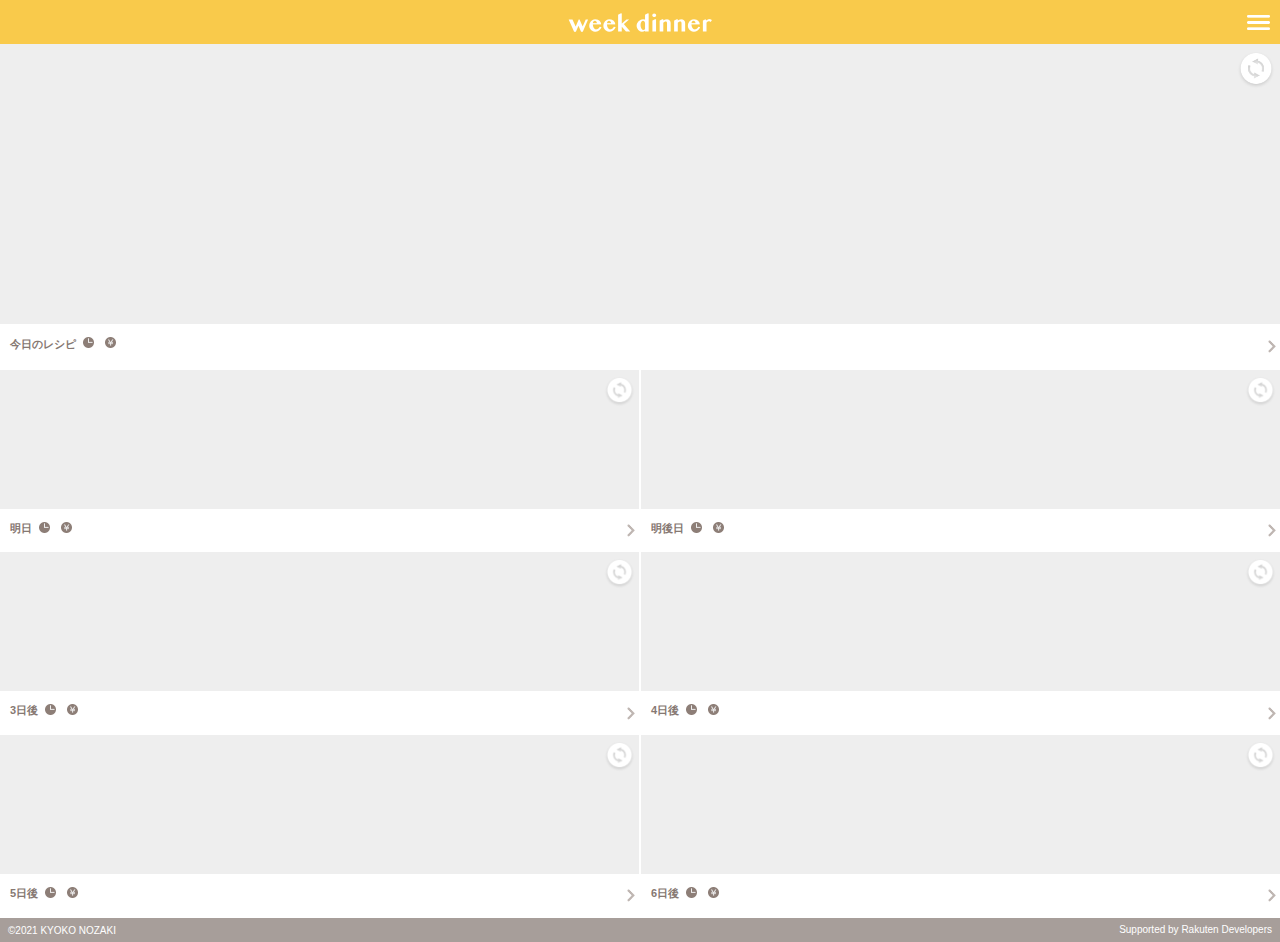
<file: index.html>
<!doctype html>
<html>

<head>
	<title>week dinner - 1週間の夜ご飯のレシピを登録できるアプリ</title>
	<meta name="Description" content="">
	<meta name="Keywords" content="">
	<meta http-equiv="content-type" content="text/html; charset=UTF-8">
	<meta name="viewport" content="width=device-width,initial-scale=1,minimum-scale=1,maximum-scale=1,user-scalable=yes">
	<link rel="shortcut icon" type="image/x-icon" href="./assets/img/favicon.ico">
	<link href="./assets/css/common.css" rel="stylesheet">
</head>

<body>
	<!-- header -->
	<header class="header">
		<div class="header-wrapper">
			<a href="./index.html" class="header-img">
				<h1><img src="./assets/img/logo.png" alt="week dinner"></h1>
			</a>
			<a href="javascript:void(0);" class="header-menu_button js-modal_menu_button"></a>
		</div>
	</header>
	<!-- /header -->

	<section class="wrapper">
		<div class="contents">
			<ul class="recipe_list">
				<!-- 今日のレシピ -->
				<li class="recipe_list-item js-recipe" data-date-num="0">
					<div class="recipe_list-image js-recipe_image">
						<a href="javascript:void(0);" class="recipe_list-update js-recipe_update_button"></a>
					</div>
					<a href="javascript:void(0);" class="recipe_list-link js-modal_recipe_button">
						<div class="recipe_list-head">
							<p class="recipe_list-sub_title">今日のレシピ</p>
							<p class="recipe_list-time js-recipe_time"></p>
							<p class="recipe_list-price js-recipe_price"></p>
						</div>
						<p class="recipe_list-title js-recipe_title"></p>
					</a>
				</li>

				<!-- 明日のレシピ -->
				<li class="recipe_list-item js-recipe" data-date-num="1">
					<div class="recipe_list-image recipe_list-image--min js-recipe_image">
						<a href="javascript:void(0);" class="recipe_list-update recipe_list-update--min js-recipe_update_button"></a>
					</div>
					<a href="javascript:void(0);" class="recipe_list-link recipe_list-link--min js-modal_recipe_button">
						<div class="recipe_list-head">
							<p class="recipe_list-sub_title">明日</p>
							<p class="recipe_list-time recipe_list-time--min js-recipe_time"></p>
							<p class="recipe_list-price recipe_list-price--min js-recipe_price"></p>
						</div>
						<div>
							<p class="recipe_list-title recipe_list-title--min js-recipe_title"></p>
						</div>
					</a>
				</li>

				<!-- 明後日のレシピ -->
				<li class="recipe_list-item js-recipe" data-date-num="2">
					<div class="recipe_list-image recipe_list-image--min js-recipe_image">
						<a href="javascript:void(0);" class="recipe_list-update recipe_list-update--min js-recipe_update_button"></a>
					</div>
					<a href="javascript:void(0);" class="recipe_list-link recipe_list-link--min js-modal_recipe_button">
						<div class="recipe_list-head">
							<p class="recipe_list-sub_title">明後日</p>
							<p class="recipe_list-time recipe_list-time--min js-recipe_time"></p>
							<p class="recipe_list-price recipe_list-price--min js-recipe_price"></p>
						</div>
						<div>
							<p class="recipe_list-title recipe_list-title--min js-recipe_title"></p>
						</div>
					</a>
				</li>

				<!-- 3日後のレシピ -->
				<li class="recipe_list-item js-recipe" data-date-num="3">
					<div class="recipe_list-image recipe_list-image--min js-recipe_image">
						<a href="javascript:void(0);" class="recipe_list-update recipe_list-update--min js-recipe_update_button"></a>
					</div>
					<a href="javascript:void(0);" class="recipe_list-link recipe_list-link--min js-modal_recipe_button">
						<div class="recipe_list-head">
							<p class="recipe_list-sub_title">3日後</p>
							<p class="recipe_list-time recipe_list-time--min js-recipe_time"></p>
							<p class="recipe_list-price recipe_list-price--min js-recipe_price"></p>
						</div>
						<div>
							<p class="recipe_list-title recipe_list-title--min js-recipe_title"></p>
						</div>
					</a>
				</li>

				<!-- 4日後のレシピ -->
				<li class="recipe_list-item js-recipe" data-date-num="4">
					<div class="recipe_list-image recipe_list-image--min js-recipe_image">
						<a href="javascript:void(0);" class="recipe_list-update recipe_list-update--min js-recipe_update_button"></a>
					</div>
					<a href="javascript:void(0);" class="recipe_list-link recipe_list-link--min js-modal_recipe_button">
						<div class="recipe_list-head">
							<p class="recipe_list-sub_title">4日後</p>
							<p class="recipe_list-time recipe_list-time--min js-recipe_time"></p>
							<p class="recipe_list-price recipe_list-price--min js-recipe_price"></p>
						</div>
						<div>
							<p class="recipe_list-title recipe_list-title--min js-recipe_title"></p>
						</div>
					</a>
				</li>

				<!-- 5日後のレシピ -->
				<li class="recipe_list-item js-recipe" data-date-num="5">
					<div class="recipe_list-image recipe_list-image--min js-recipe_image">
						<a href="javascript:void(0);" class="recipe_list-update recipe_list-update--min js-recipe_update_button"></a>
					</div>
					<a href="javascript:void(0);" class="recipe_list-link recipe_list-link--min js-modal_recipe_button">
						<div class="recipe_list-head">
							<p class="recipe_list-sub_title">5日後</p>
							<p class="recipe_list-time recipe_list-time--min js-recipe_time"></p>
							<p class="recipe_list-price recipe_list-price--min js-recipe_price"></p>
						</div>
						<div>
							<p class="recipe_list-title recipe_list-title--min js-recipe_title"></p>
						</div>
					</a>
				</li>

				<!-- 6日後のレシピ -->
				<li class="recipe_list-item js-recipe" data-date-num="6">
					<div class="recipe_list-image recipe_list-image--min js-recipe_image">
						<a href="javascript:void(0);" class="recipe_list-update recipe_list-update--min js-recipe_update_button"></a>
					</div>
					<a href="javascript:void(0);" class="recipe_list-link recipe_list-link--min js-modal_recipe_button">
						<div class="recipe_list-head">
							<p class="recipe_list-sub_title">6日後</p>
							<p class="recipe_list-time recipe_list-time--min js-recipe_time"></p>
							<p class="recipe_list-price recipe_list-price--min js-recipe_price"></p>
						</div>
						<div>
							<p class="recipe_list-title recipe_list-title--min js-recipe_title"></p>
						</div>
					</a>
				</li>
			</ul>
		</div>

		<!-- footer -->
		<footer class="footer">
			<div class="footer-wrapper">
				<p><small class="footer-text">&copy;2021 KYOKO NOZAKI</small></p>
				<p class="footer-text">
					<a href="https://webservice.rakuten.co.jp/" target="_blank">
						Supported by Rakuten Developers
					</a>
				</p>
			</div>
		</footer>
		<!-- /footer -->
	</section>

	<!-- モーダル -->
	<div class="modal js-modal_recipe">
		<div class="modal-bg js-modal_recipe_close"></div>
		<div class="modal-recipe_wrapper">
			<div class="modal-recipe_content">
				<div class="recipe_list">
					<img class="recipe_list-image recipe_list-image--modal js-modal_image">
					<div class="recipe_list-modal_content">
						<p class="recipe_list-sub_title recipe_list-sub_title--modal js-modal_sub_title">今日のレシピ</p>
						<p class="recipe_list-title recipe_list-title--modal js-modal_title"></p>
						<div class="recipe_list-modal_note">
							<p class="recipe_list-time js-modal_time"></p>
							<p class="recipe_list-price recipe_list-price--modal js-modal_price"></p>
						</div>
						<p class="recipe_list-modal_discription js-modal_text"></p>
						<table class="table_list">
							<thead>
								<tr><th>材料</th></tr>
							</thead>
							<tbody class="js-modal_material"></tbody>
						</table>
					</div>
					<div class="modal_button">
						<a href="" class="modal_button-item modal_button-item--rakuten js-modal_link" target="_blank">
							楽天レシピで見る
						</a>
						<a href="javascript:void(0);" class="modal_button-item modal_button-item--close js-modal_recipe_close">
							閉じる
						</a>
					</div>
				</div>
				
				<span class="modal-close_button js-modal_recipe_close"></span>
			</div>
		</div>
	</div>
	<div class="modal js-modal_menu">
		<div class="modal-bg js-modal_menu_close modal-bg--blank"></div>
		<div class="modal-menu_wrapper">
			<div class="modal_menu">
				<ul class="modal_menu-list">
					<li class="modal_menu-item">
						<a href="./index.html" class="modal_menu-link modal_menu-link--top">トップ</a>
					</li>
					<li class="modal_menu-item">
						<a href="./buy.html" class="modal_menu-link modal_menu-link--buy">お買い物リスト</a>
						</li>
					<li class="modal_menu-item">
						<a href="./entry.html" class="modal_menu-link modal_menu-link--entry">レシピURL登録</a></li>
				</ul>
			</div>
		</div>
	</div>
	<!-- /モーダル -->
	
	<script src="https://ajax.googleapis.com/ajax/libs/jquery/3.4.1/jquery.min.js"></script>
	<script defer="defer" src="./assets/js/app.js"></script>
</body>

</html>
</file>
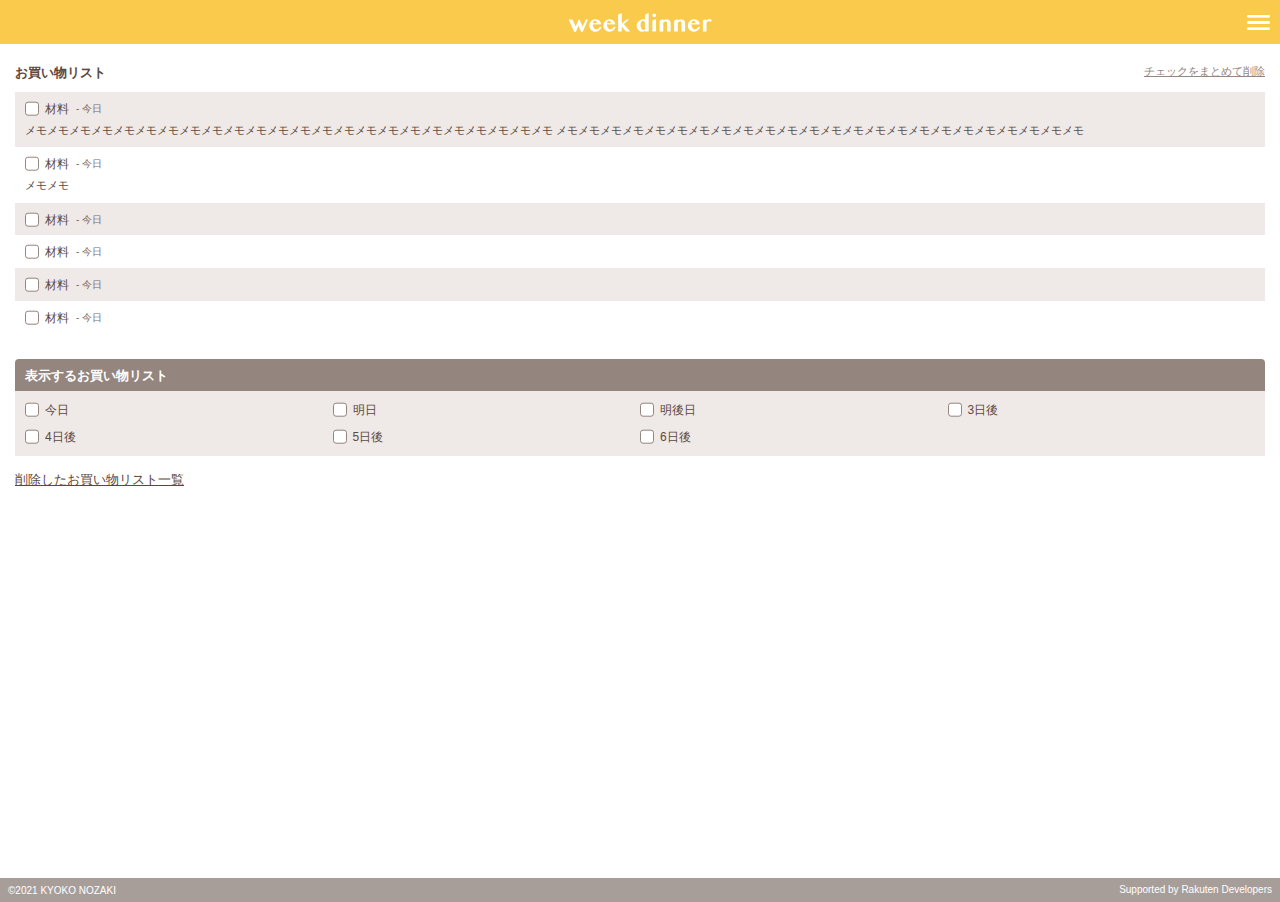
<file: buy.html>
<!doctype html>
<html>

<head>
	<title>お買い物リスト - week dinner</title>
	<meta name="Description" content="">
	<meta name="Keywords" content="">
	<meta http-equiv="content-type" content="text/html; charset=UTF-8">
	<meta name="viewport" content="width=device-width,initial-scale=1,minimum-scale=1,maximum-scale=1,user-scalable=yes">
	<link rel="shortcut icon" type="image/x-icon" href="./assets/img/favicon.ico">
	<link href="./assets/css/common.css" rel="stylesheet">
</head>

<body>
	<!-- header -->
	<header class="header">
		<div class="header-wrapper">
			<a href="./index.html" class="header-img">
				<h1><img src="./assets/img/logo.png" alt="week dinner"></h1>
			</a>
			<a href="javascript:void(0);" class="header-menu_button js-modal_menu_button"></a>
		</div>
	</header>
	<!-- /header -->

	<section class="wrapper">
		<div class="contents">
			<div class="contents-wrapper">
				<form action="" method="">
					<div class="contents-head">
						<h2 class="contents-title">お買い物リスト</h2>
						<a href="javascript:void(0);" class="contents-link text_link">
							<span class="icon icon--delete"></span>チェックをまとめて削除
						</a>
					</div>
					<table class="table_list">
						<tbody>
							<tr><td>
								<div class="buy_list">
									<div class="buy_list-head">
										<div class="form_checkbox">
											<input type="checkbox" id="val0" class="form_line_through" />
											<label for="val0">材料<span class="buy_list-sub">- 今日</span></label>
										</div>
										<div class="buy_list-menu">
											<a href="javascript:void(0);" class="icon icon--menu_write"></a>
										</div>
									</div>
									<div class="buy_list-note">
										メモメモメモメモメモメモメモメモメモメモメモメモメモメモメモメモメモメモメモメモメモメモメモメモ
										メモメモメモメモメモメモメモメモメモメモメモメモメモメモメモメモメモメモメモメモメモメモメモメモ
									</div>
								</div>
							</td></tr>
							<tr><td>
								<div class="buy_list">
									<div class="buy_list-head">
										<div class="form_checkbox">
											<input type="checkbox" id="val1" class="form_line_through" />
											<label for="val1">材料<span class="buy_list-sub">- 今日</span></label>
										</div>
										<div class="buy_list-menu">
											<a href="javascript:void(0);" class="icon icon--menu_write"></a>
										</div>
									</div>
									<div class="buy_list-note">メモメモ</div>
								</div>
							</td></tr>
							<tr><td>
								<div class="buy_list">
									<div class="buy_list-head">
										<div class="form_checkbox">
											<input type="checkbox" id="val2" class="form_line_through" />
											<label for="val2">材料<span class="buy_list-sub">- 今日</span></label>
										</div>
										<div class="buy_list-menu">
											<a href="javascript:void(0);" class="icon icon--menu_write"></a>
										</div>
									</div>
								</div>
							</td></tr>
							<tr><td>
								<div class="buy_list">
									<div class="buy_list-head">
										<div class="form_checkbox">
											<input type="checkbox" id="val3" class="form_line_through" />
											<label for="val3">材料<span class="buy_list-sub">- 今日</span></label>
										</div>
										<div class="buy_list-menu">
											<a href="javascript:void(0);" class="icon icon--menu_write"></a>
										</div>
									</div>
								</div>
							</td></tr>
							<tr><td>
								<div class="buy_list">
									<div class="buy_list-head">
										<div class="form_checkbox">
											<input type="checkbox" id="val4" class="form_line_through" />
											<label for="val4">材料<span class="buy_list-sub">- 今日</span></label>
										</div>
										<div class="buy_list-menu">
											<a href="javascript:void(0);" class="icon icon--menu_write"></a>
										</div>
									</div>
								</div>
							</td></tr>
							<tr><td>
								<div class="buy_list">
									<div class="buy_list-head">
										<div class="form_checkbox">
											<input type="checkbox" id="val5" class="form_line_through" />
											<label for="val5">材料<span class="buy_list-sub">- 今日</span></label>
										</div>
										<div class="buy_list-menu">
											<a href="javascript:void(0);" class="icon icon--menu_write"></a>
										</div>
									</div>
								</div>
							</td></tr>
						</tbody>
					</table>
					<table class="table_list mt25">
						<thead>
							<tr><th>表示するお買い物リスト</th></tr>
						</thead>
						<tbody>
							<tr>
								<td class="table_list-day_list">
									<div class="table_list-day_item">
										<div class="form_checkbox">
											<input type="checkbox" id="day0" />
											<label for="day0">今日</label>
										</div>
									</div>
									<div class="table_list-day_item">
										<div class="form_checkbox">
											<input type="checkbox" id="day1" />
											<label for="day1">明日</label>
										</div>
									</div>
									<div class="table_list-day_item">
										<div class="form_checkbox">
											<input type="checkbox" id="day2" />
											<label for="day2">明後日</label>
										</div>
									</div>
									<div class="table_list-day_item">
										<div class="form_checkbox">
											<input type="checkbox" id="day3" />
											<label for="day3">3日後</label>
										</div>
									</div>
									<div class="table_list-day_item">
										<div class="form_checkbox">
											<input type="checkbox" id="day4" />
											<label for="day4">4日後</label>
										</div>
									</div>
									<div class="table_list-day_item">
										<div class="form_checkbox">
											<input type="checkbox" id="day5" />
											<label for="day5">5日後</label>
										</div>
									</div>
									<div class="table_list-day_item">
										<div class="form_checkbox">
											<input type="checkbox" id="day6" />
											<label for="day6">6日後</label>
										</div>
									</div>
								</td>
							</tr>
						</tbody>
					</table>
					
					<a href="delete.html" class="text_link mt15">削除したお買い物リスト一覧</a>
				</form>
			</div>
		</div>

		<!-- footer -->
		<footer class="footer">
			<div class="footer-wrapper">
				<p><small class="footer-text">&copy;2021 KYOKO NOZAKI</small></p>
				<p class="footer-text">
					<a href="https://webservice.rakuten.co.jp/" target="_blank">
						Supported by Rakuten Developers
					</a>
				</p>
			</div>
		</footer>
		<!-- /footer -->
	</section>

	<!-- モーダル -->
	<div class="modal js-modal_recipe">
		<div class="modal-bg js-modal_recipe_close"></div>
		<div class="modal-recipe_wrapper">
			<div class="modal-recipe_content">
				<div class="recipe_list">
					<img class="recipe_list-image recipe_list-image--modal js-modal_image">
					<div class="recipe_list-modal_content">
						<p class="recipe_list-sub_title recipe_list-sub_title--modal js-modal_sub_title">今日のレシピ</p>
						<p class="recipe_list-title recipe_list-title--modal js-modal_title"></p>
						<div class="recipe_list-modal_note">
							<p class="recipe_list-time js-modal_time"></p>
							<p class="recipe_list-price recipe_list-price--modal js-modal_price"></p>
						</div>
						<p class="recipe_list-modal_discription js-modal_text"></p>
						<table class="table_list">
							<thead>
								<tr><th>材料</th></tr>
							</thead>
							<tbody class="js-modal_material"></tbody>
						</table>
					</div>
					<div class="modal_button">
						<a href="" class="modal_button-item modal_button-item--rakuten js-modal_link" target="_blank">
							楽天レシピで見る
						</a>
						<a href="javascript:void(0);" class="modal_button-item modal_button-item--close js-modal_recipe_close">
							閉じる
						</a>
					</div>
				</div>
				
				<span class="modal-close_button js-modal_recipe_close"></span>
			</div>
		</div>
	</div>
	<div class="modal js-modal_menu">
		<div class="modal-bg js-modal_menu_close modal-bg--blank"></div>
		<div class="modal-menu_wrapper">
			<div class="modal_menu">
				<ul class="modal_menu-list">
					<li class="modal_menu-item">
						<a href="./index.html" class="modal_menu-link modal_menu-link--top">トップ</a>
					</li>
					<li class="modal_menu-item">
						<a href="./buy.html" class="modal_menu-link modal_menu-link--buy">お買い物リスト</a>
						</li>
					<li class="modal_menu-item">
						<a href="./entry.html" class="modal_menu-link modal_menu-link--entry">レシピURL登録</a></li>
				</ul>
			</div>
		</div>
	</div>
	<!-- /モーダル -->
	
	<script src="https://ajax.googleapis.com/ajax/libs/jquery/3.4.1/jquery.min.js"></script>
	<script defer="defer" src="./assets/js/app.js"></script>
</body>

</html>
</file>
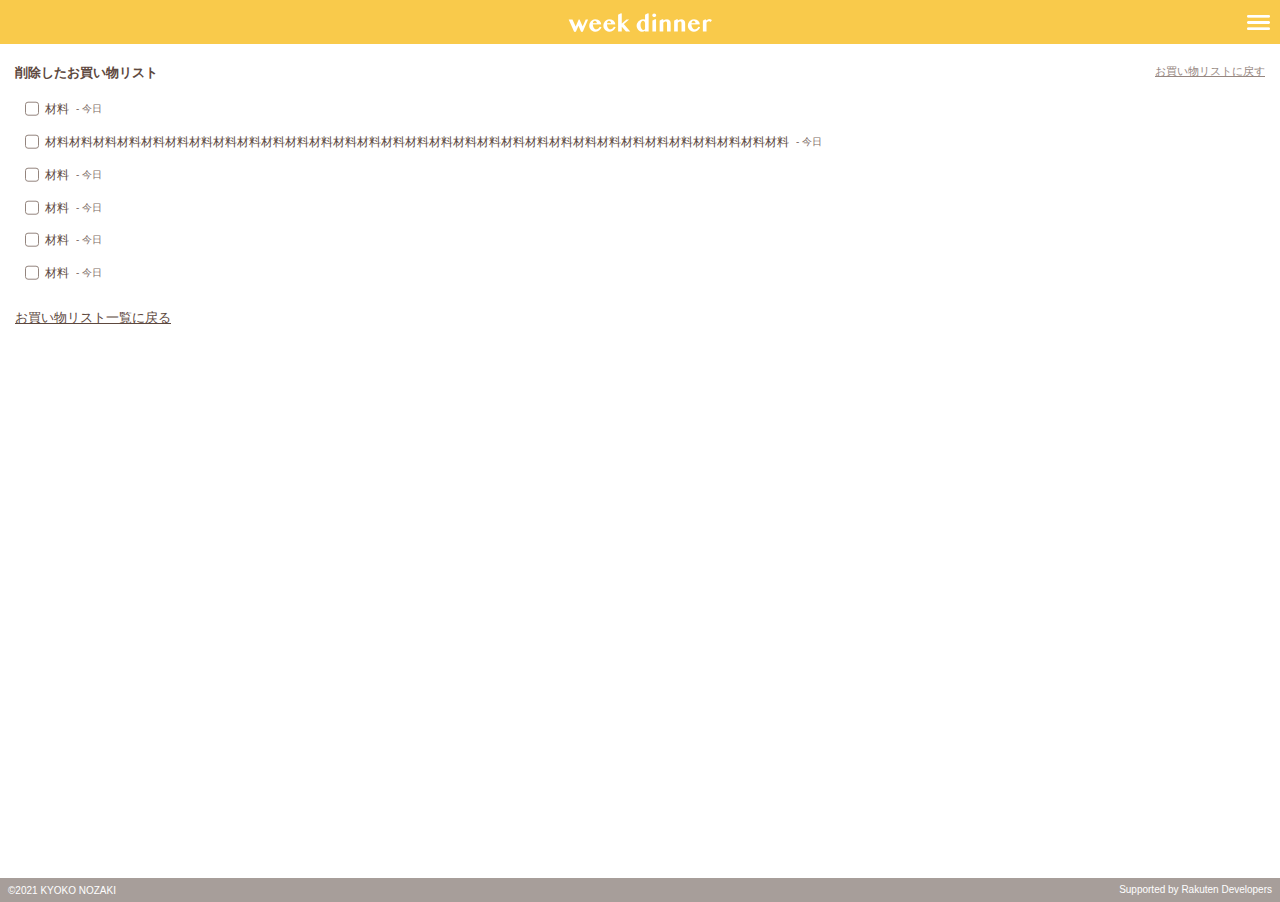
<file: delete.html>
<!doctype html>
<html>

<head>
	<title>削除したお買い物リスト - week dinner</title>
	<meta name="Description" content="">
	<meta name="Keywords" content="">
	<meta http-equiv="content-type" content="text/html; charset=UTF-8">
	<meta name="viewport" content="width=device-width,initial-scale=1,minimum-scale=1,maximum-scale=1,user-scalable=yes">
	<link rel="shortcut icon" type="image/x-icon" href="./assets/img/favicon.ico">
	<link href="./assets/css/common.css" rel="stylesheet">
</head>

<body>
	<!-- header -->
	<header class="header">
		<div class="header-wrapper">
			<a href="./index.html" class="header-img">
				<h1><img src="./assets/img/logo.png" alt="week dinner"></h1>
			</a>
			<a href="javascript:void(0);" class="header-menu_button js-modal_menu_button"></a>
		</div>
	</header>
	<!-- /header -->

	<section class="wrapper">
		<div class="contents">
			<div class="contents-wrapper">
				<form action="" method="">
					<div class="contents-head">
						<h2 class="contents-title">削除したお買い物リスト</h2>
						<a href="javascript:void(0);" class="contents-link text_link">
							<span class="icon icon--back"></span>お買い物リストに戻す
						</a>
					</div>
					<table class="table_list table_list--no_background">
						<tbody>
							<tr><td>
								<div class="buy_list">
									<div class="form_checkbox">
										<input type="checkbox" id="val0" class="form_line_through" />
										<label for="val0">材料<span class="buy_list-sub">- 今日</span></label>
									</div>
								</div>
							</td></tr>
							<tr><td>
								<div class="buy_list">
									<div class="form_checkbox"><input type="checkbox" id="val0" class="form_line_through" />
										<label for="val0">
											材料材料材料材料材料材料材料材料材料材料材料材料材料材料材料材料材料材料材料材料材料材料材料材料材料材料材料材料材料材料材料<span class="buy_list-sub">- 今日</span>
										</label>
									</div>
								</div>
							</td></tr>
							<tr><td>
								<div class="buy_list">
									<div class="form_checkbox"><input type="checkbox" id="val0" class="form_line_through" />
										<label for="val0">材料<span class="buy_list-sub">- 今日</span></label>
									</div>
								</div>
							</td></tr>
							<tr><td>
								<div class="buy_list">
									<div class="form_checkbox"><input type="checkbox" id="val0" class="form_line_through" />
										<label for="val0">材料<span class="buy_list-sub">- 今日</span></label>
									</div>
								</div>
							</td></tr>
							<tr><td>
								<div class="buy_list">
									<div class="form_checkbox"><input type="checkbox" id="val0" class="form_line_through" />
										<label for="val0">材料<span class="buy_list-sub">- 今日</span></label>
									</div>
								</div>
							</td></tr>
							<tr><td>
								<div class="buy_list">
									<div class="form_checkbox"><input type="checkbox" id="val0" class="form_line_through" />
										<label for="val0">材料<span class="buy_list-sub">- 今日</span></label>
									</div>
								</div>
							</td></tr>
						</tbody>
					</table>

					<a href="buy.html" class="text_link mt20">お買い物リスト一覧に戻る</a>
				</form>
			</div>
		</div>

		<!-- footer -->
		<footer class="footer">
			<div class="footer-wrapper">
				<p><small class="footer-text">&copy;2021 KYOKO NOZAKI</small></p>
				<p class="footer-text">
					<a href="https://webservice.rakuten.co.jp/" target="_blank">
						Supported by Rakuten Developers
					</a>
				</p>
			</div>
		</footer>
		<!-- /footer -->
	</section>

	<!-- モーダル -->
	<div class="modal js-modal_recipe">
		<div class="modal-bg js-modal_recipe_close"></div>
		<div class="modal-recipe_wrapper">
			<div class="modal-recipe_content">
				<div class="recipe_list">
					<img class="recipe_list-image recipe_list-image--modal js-modal_image">
					<div class="recipe_list-modal_content">
						<p class="recipe_list-sub_title recipe_list-sub_title--modal js-modal_sub_title">今日のレシピ</p>
						<p class="recipe_list-title recipe_list-title--modal js-modal_title"></p>
						<div class="recipe_list-modal_note">
							<p class="recipe_list-time js-modal_time"></p>
							<p class="recipe_list-price recipe_list-price--modal js-modal_price"></p>
						</div>
						<p class="recipe_list-modal_discription js-modal_text"></p>
						<table class="table_list">
							<thead>
								<tr><th>材料</th></tr>
							</thead>
							<tbody class="js-modal_material"></tbody>
						</table>
					</div>
					<div class="modal_button">
						<a href="" class="modal_button-item modal_button-item--rakuten js-modal_link" target="_blank">
							楽天レシピで見る
						</a>
						<a href="javascript:void(0);" class="modal_button-item modal_button-item--close js-modal_recipe_close">
							閉じる
						</a>
					</div>
				</div>
				
				<span class="modal-close_button js-modal_recipe_close"></span>
			</div>
		</div>
	</div>
	<div class="modal js-modal_menu">
		<div class="modal-bg js-modal_menu_close modal-bg--blank"></div>
		<div class="modal-menu_wrapper">
			<div class="modal_menu">
				<ul class="modal_menu-list">
					<li class="modal_menu-item">
						<a href="./index.html" class="modal_menu-link modal_menu-link--top">トップ</a>
					</li>
					<li class="modal_menu-item">
						<a href="./buy.html" class="modal_menu-link modal_menu-link--buy">お買い物リスト</a>
						</li>
					<li class="modal_menu-item">
						<a href="./entry.html" class="modal_menu-link modal_menu-link--entry">レシピURL登録</a></li>
				</ul>
			</div>
		</div>
	</div>
	<!-- /モーダル -->

	<script src="https://ajax.googleapis.com/ajax/libs/jquery/3.4.1/jquery.min.js"></script>
	<script defer="defer" src="./assets/js/app.js"></script>
</body>

</html>
</file>
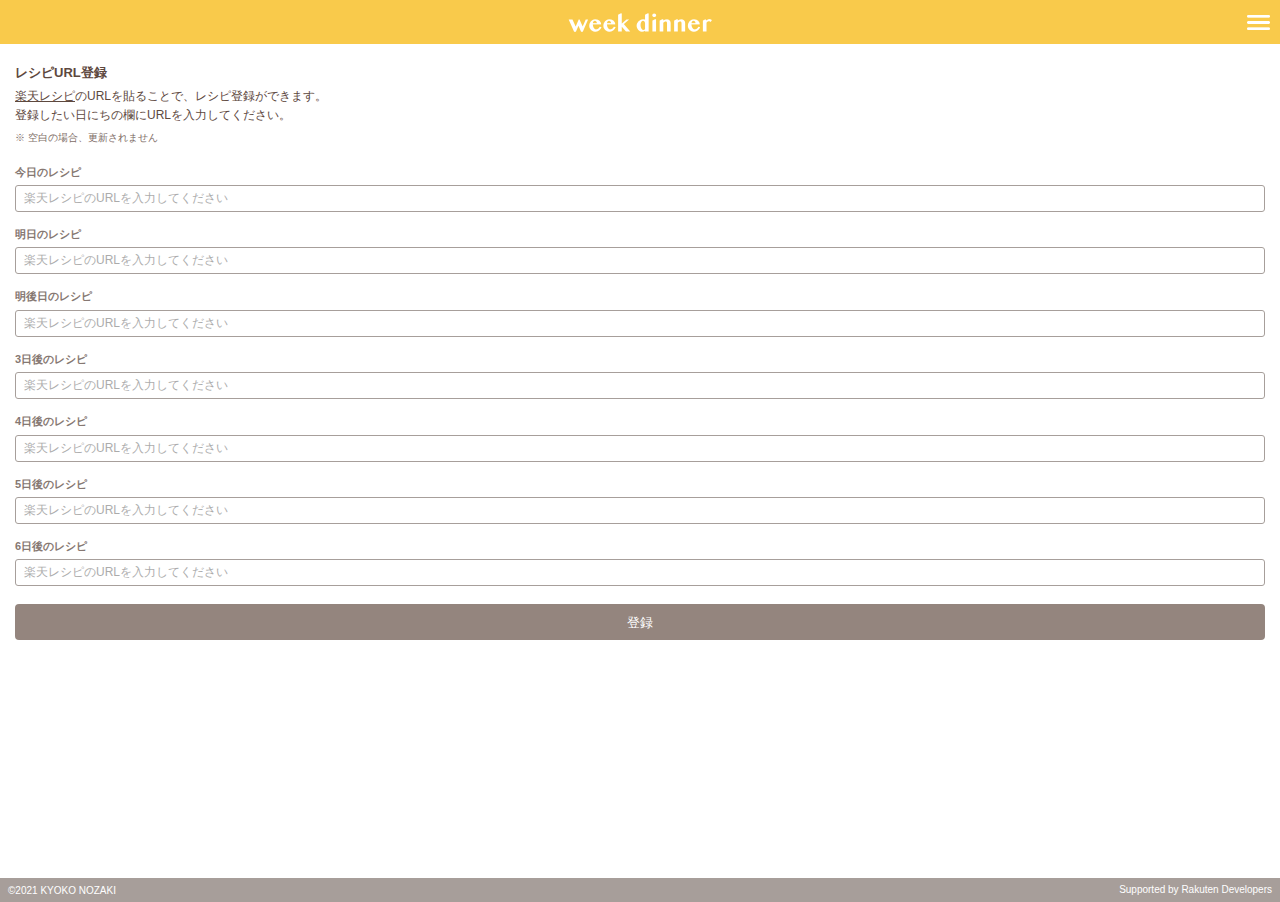
<file: entry.html>
<!doctype html>
<html>

<head>
	<title>レシピURL登録 - week dinner</title>
	<meta name="Description" content="">
	<meta name="Keywords" content="">
	<meta http-equiv="content-type" content="text/html; charset=UTF-8">
	<meta name="viewport" content="width=device-width,initial-scale=1,minimum-scale=1,maximum-scale=1,user-scalable=yes">
	<link rel="shortcut icon" type="image/x-icon" href="./assets/img/favicon.ico">
	<link href="./assets/css/common.css" rel="stylesheet">
</head>

<body>
	<!-- header -->
	<header class="header">
		<div class="header-wrapper">
			<a href="./index.html" class="header-img">
				<h1><img src="./assets/img/logo.png" alt="week dinner"></h1>
			</a>
			<a href="javascript:void(0);" class="header-menu_button js-modal_menu_button"></a>
		</div>
	</header>
	<!-- /header -->

	<section class="wrapper">
		<div class="contents">
			<div class="contents-wrapper">
				<form action="" method="">
					<h2 class="contents-title">レシピURL登録</h2>
					<p class="contents-title_discription">
						<a href="https://recipe.rakuten.co.jp/" class="text_link" target="_blank">楽天レシピ</a>のURLを貼ることで、レシピ登録ができます。<br>登録したい日にちの欄にURLを入力してください。
						<span class="contents-title_note">※ 空白の場合、更新されません</span>
					</p>
					<ul class="entry_list">
						<li class="entry_list-item">
							<label for="day0" class="entry_list-title">今日のレシピ</label>
							<input id="day0" class="form_text" placeholder="楽天レシピのURLを入力してください" />
						</li>
						<li class="entry_list-item">
							<label for="day0" class="entry_list-title">明日のレシピ</label>
							<input id="day0" class="form_text" placeholder="楽天レシピのURLを入力してください" />
						</li>
						<li class="entry_list-item">
							<label for="day0" class="entry_list-title">明後日のレシピ</label>
							<input id="day0" class="form_text" placeholder="楽天レシピのURLを入力してください" />
						</li>
						<li class="entry_list-item">
							<label for="day0" class="entry_list-title">3日後のレシピ</label>
							<input id="day0" class="form_text" placeholder="楽天レシピのURLを入力してください" />
						</li>
						<li class="entry_list-item">
							<label for="day0" class="entry_list-title">4日後のレシピ</label>
							<input id="day0" class="form_text" placeholder="楽天レシピのURLを入力してください" />
						</li>
						<li class="entry_list-item">
							<label for="day0" class="entry_list-title">5日後のレシピ</label>
							<input id="day0" class="form_text" placeholder="楽天レシピのURLを入力してください" />
						</li>
						<li class="entry_list-item">
							<label for="day0" class="entry_list-title">6日後のレシピ</label>
							<input id="day0" class="form_text" placeholder="楽天レシピのURLを入力してください" />
						</li>
					</ul>
					
					<input type="submit" class="form_button" value="登録" />
				</form>
			</div>
		</div>

		<!-- footer -->
		<footer class="footer">
			<div class="footer-wrapper">
				<p><small class="footer-text">&copy;2021 KYOKO NOZAKI</small></p>
				<p class="footer-text">
					<a href="https://webservice.rakuten.co.jp/" target="_blank">
						Supported by Rakuten Developers
					</a>
				</p>
			</div>
		</footer>
		<!-- /footer -->
	</section>

	<!-- モーダル -->
	<div class="modal js-modal_recipe">
		<div class="modal-bg js-modal_recipe_close"></div>
		<div class="modal-recipe_wrapper">
			<div class="modal-recipe_content">
				<div class="recipe_list">
					<img class="recipe_list-image recipe_list-image--modal js-modal_image">
					<div class="recipe_list-modal_content">
						<p class="recipe_list-sub_title recipe_list-sub_title--modal js-modal_sub_title">今日のレシピ</p>
						<p class="recipe_list-title recipe_list-title--modal js-modal_title"></p>
						<div class="recipe_list-modal_note">
							<p class="recipe_list-time js-modal_time"></p>
							<p class="recipe_list-price recipe_list-price--modal js-modal_price"></p>
						</div>
						<p class="recipe_list-modal_discription js-modal_text"></p>
						<table class="table_list">
							<thead>
								<tr><th>材料</th></tr>
							</thead>
							<tbody class="js-modal_material"></tbody>
						</table>
					</div>
					<div class="modal_button">
						<a href="" class="modal_button-item modal_button-item--rakuten js-modal_link" target="_blank">
							楽天レシピで見る
						</a>
						<a href="javascript:void(0);" class="modal_button-item modal_button-item--close js-modal_recipe_close">
							閉じる
						</a>
					</div>
				</div>
				
				<span class="modal-close_button js-modal_recipe_close"></span>
			</div>
		</div>
	</div>
	<div class="modal js-modal_menu">
		<div class="modal-bg js-modal_menu_close modal-bg--blank"></div>
		<div class="modal-menu_wrapper">
			<div class="modal_menu">
				<ul class="modal_menu-list">
					<li class="modal_menu-item">
						
						<a href="./index.html" class="modal_menu-link modal_menu-link--top">トップ</a>
					</li>
					<li class="modal_menu-item">
						
						<a href="./buy.html" class="modal_menu-link modal_menu-link--buy">お買い物リスト</a>
						</li>
					<li class="modal_menu-item">
						
						<a href="./entry.html" class="modal_menu-link modal_menu-link--entry">レシピURL登録</a></li>
				</ul>
			</div>
		</div>
	</div>
	<!-- /モーダル -->

	<script src="https://ajax.googleapis.com/ajax/libs/jquery/3.4.1/jquery.min.js"></script>
	<script defer="defer" src="./assets/js/app.js"></script>
</body>

</html>
</file>
<file: assets/css/common.css>
html, body, div, span, applet, object, iframe, h1, h2, h3, h4, h5, h6, p, blockquote, pre, a, abbr, acronym, address, big, cite, code, del, dfn, em, img, ins, kbd, q, s, samp, small, strike, strong, sub, sup, tt, var, b, u, i, center, dl, dt, dd, ol, ul, li, fieldset, form, label, legend, table, caption, tbody, tfoot, thead, tr, th, td, article, aside, canvas, details, embed, figure, figcaption, footer, header, hgroup, menu, nav, output, ruby, section, summary, time, mark, audio, video {
	margin: 0;
	padding: 0;
	font-size: inherit;
	border: 0;
	outline: 0;
	vertical-align: baseline;
	line-height: 1.4;
	background: transparent;
}

html {
	font-size: 62.5%;
}

body {
	line-height: 1;
	font-size: 1.6rem;
}

img {
	line-height: 0;
	vertical-align: bottom;
}

article, aside, dialog, figure, footer, header, hgroup, nav, section {
	display: block;
}

nav ul, li {
	list-style: none;
}

blockquote, q {
	quotes: none;
}

table {
	border-collapse: collapse;
	border-spacing: 0;
}

a {
	text-decoration: none;
	color: inherit;
}

* {
	font-family: "游ゴシック体", YuGothic, "游ゴシック", "Yu Gothic", "メイリオ", "Hiragino Kaku Gothic ProN", "Hiragino Sans", sans-serif;
	word-break: break-all;
}

body {
	position: relative;
	font-size: 1.3rem;
	font-weight: normal;
	text-align: center;
	color: #5d483e;
	background: #fff;
}

img {
	width: 100%;
}

a {
	-webkit-user-select: none;
	-moz-user-select: none;
	-ms-user-select: none;
	user-select: none;
}

a:hover {
	opacity: .7;
}

.text_link {
	display: inline-block;
	text-decoration: underline;
}

.mt05 {
	margin-top: 5px;
}

.mt10 {
	margin-top: 10px;
}

.mt15 {
	margin-top: 15px;
}

.mt20 {
	margin-top: 20px;
}

.mt25 {
	margin-top: 25px;
}

.mt30 {
	margin-top: 30px;
}

.mt35 {
	margin-top: 35px;
}

.mt40 {
	margin-top: 40px;
}

.mt45 {
	margin-top: 45px;
}

.mt50 {
	margin-top: 50px;
}

.mt55 {
	margin-top: 55px;
}

.mt60 {
	margin-top: 60px;
}

.mt65 {
	margin-top: 65px;
}

.mt70 {
	margin-top: 70px;
}

.mt75 {
	margin-top: 75px;
}

.mt80 {
	margin-top: 80px;
}

.mt85 {
	margin-top: 85px;
}

.mt90 {
	margin-top: 90px;
}

.mt95 {
	margin-top: 95px;
}

.mt100 {
	margin-top: 100px;
}

.mr05 {
	margin-right: 5px;
}

.mr10 {
	margin-right: 10px;
}

.mr15 {
	margin-right: 15px;
}

.mr20 {
	margin-right: 20px;
}

.mr25 {
	margin-right: 25px;
}

.mr30 {
	margin-right: 30px;
}

.mr35 {
	margin-right: 35px;
}

.mr40 {
	margin-right: 40px;
}

.mr45 {
	margin-right: 45px;
}

.mr50 {
	margin-right: 50px;
}

.mr55 {
	margin-right: 55px;
}

.mr60 {
	margin-right: 60px;
}

.mr65 {
	margin-right: 65px;
}

.mr70 {
	margin-right: 70px;
}

.mr75 {
	margin-right: 75px;
}

.mr80 {
	margin-right: 80px;
}

.mr85 {
	margin-right: 85px;
}

.mr90 {
	margin-right: 90px;
}

.mr95 {
	margin-right: 95px;
}

.mr100 {
	margin-right: 100px;
}

.mb05 {
	margin-bottom: 5px;
}

.mb10 {
	margin-bottom: 10px;
}

.mb15 {
	margin-bottom: 15px;
}

.mb20 {
	margin-bottom: 20px;
}

.mb25 {
	margin-bottom: 25px;
}

.mb30 {
	margin-bottom: 30px;
}

.mb35 {
	margin-bottom: 35px;
}

.mb40 {
	margin-bottom: 40px;
}

.mb45 {
	margin-bottom: 45px;
}

.mb50 {
	margin-bottom: 50px;
}

.mb55 {
	margin-bottom: 55px;
}

.mb60 {
	margin-bottom: 60px;
}

.mb65 {
	margin-bottom: 65px;
}

.mb70 {
	margin-bottom: 70px;
}

.mb75 {
	margin-bottom: 75px;
}

.mb80 {
	margin-bottom: 80px;
}

.mb85 {
	margin-bottom: 85px;
}

.mb90 {
	margin-bottom: 90px;
}

.mb95 {
	margin-bottom: 95px;
}

.mb100 {
	margin-bottom: 100px;
}

.ml05 {
	margin-left: 5px;
}

.ml10 {
	margin-left: 10px;
}

.ml15 {
	margin-left: 15px;
}

.ml20 {
	margin-left: 20px;
}

.ml25 {
	margin-left: 25px;
}

.ml30 {
	margin-left: 30px;
}

.ml35 {
	margin-left: 35px;
}

.ml40 {
	margin-left: 40px;
}

.ml45 {
	margin-left: 45px;
}

.ml50 {
	margin-left: 50px;
}

.ml55 {
	margin-left: 55px;
}

.ml60 {
	margin-left: 60px;
}

.ml65 {
	margin-left: 65px;
}

.ml70 {
	margin-left: 70px;
}

.ml75 {
	margin-left: 75px;
}

.ml80 {
	margin-left: 80px;
}

.ml85 {
	margin-left: 85px;
}

.ml90 {
	margin-left: 90px;
}

.ml95 {
	margin-left: 95px;
}

.ml100 {
	margin-left: 100px;
}

.wrapper {
	position: relative;
	padding: 44px 0 25px;
	min-height: calc(100vh - 40px - 27px);
}

.contents .contents-wrapper {
	padding: 20px 15px;
	text-align: left;
}

.contents .contents-head {
	display: flex;
	justify-content: space-between;
	padding-bottom: 10px;
}

.contents .contents-title {
	font-weight: bold;
}

.contents .contents-link {
	color: #958680;
	font-size: 1.1rem;
}

.contents .contents-title_discription {
	padding: 5px 0 20px;
	font-size: 1.2rem;
	line-height: 1.6;
}

.contents .contents-title_note {
	display: block;
	font-size: 1rem;
	padding-top: 5px;
	opacity: .8;
}

.header {
	position: fixed;
	top: 0;
	left: 0;
	z-index: 99;
	width: 100%;
	height: 44px;
	background-color: #f9ca4b;
	z-index: 100;
	-webkit-user-select: none;
	-moz-user-select: none;
	-ms-user-select: none;
	user-select: none;
}

.header .header-wrapper {
	position: relative;
	display: flex;
	justify-content: center;
	align-items: center;
	height: 100%;
}

.header .header-img {
	display: inline-block;
	width: 144px;
	padding: 10px 10px 6px;
}

.header .header-menu_button {
	position: absolute;
	top: 50%;
	right: 4px;
	display: inline-block;
	width: 36px;
	height: 30px;
	background-image: url(../img/icon_hamburger.png);
	background-size: 23px;
	background-repeat: no-repeat;
	background-position: center;
	transform: translateY(-50%);
}

.recipe_list {
	display: flex;
	flex-wrap: wrap;
}

.recipe_list .recipe_list-item {
	width: calc(50% - 1px);
}

.recipe_list .recipe_list-item:first-child {
	width: 100%;
}

.recipe_list .recipe_list-item:nth-child(2n) {
	border-right: 2px solid #fff;
}

.recipe_list .recipe_list-image {
	position: relative;
	width: 100%;
	height: 280px;
	background-position: center;
	background-size: cover;
	background-repeat: no-repeat;
	background-color: #eee;
}

.recipe_list .recipe_list-image.recipe_list-image--min {
	height: 139px;
}

.recipe_list .recipe_list-image.recipe_list-image--modal {
	height: auto;
}

.recipe_list .recipe_list-update {
	position: absolute;
	top: 6px;
	right: 4px;
	width: 40px;
	height: 40px;
	background-image: url(../img/icon_update.png);
	background-size: 40px;
	background-repeat: no-repeat;
	background-position: 0 0;
	overflow: hidden;
}

.recipe_list .recipe_list-update.recipe_list-update--min {
	top: 5px;
	right: 3px;
	width: 33px;
	height: 33px;
	background-image: url(../img/icon_update_min.png);
	background-size: 33px;
}

.recipe_list .recipe_list-link {
	display: block;
	padding: 12px 18px 10px 10px;
	text-align: left;
	background-color: #fff;
	background-image: url(../img/icon_arrow.png);
	background-repeat: no-repeat;
	background-size: 8px 13px;
	background-position: right 4px center;
}

.recipe_list .recipe_list-link.recipe_list-link--min {
	height: calc(100% - 160px);
}

.recipe_list .recipe_list-head {
	display: flex;
	align-items: baseline;
	padding-bottom: 7px;
}

.recipe_list .recipe_list-sub_title {
	font-size: 1.1rem;
	font-weight: bold;
	color: #867872;
	white-space: nowrap;
}

.recipe_list .recipe_list-sub_title.recipe_list-sub_title--modal {
	font-size: 1.2rem;
}

.recipe_list .recipe_list-time {
	margin-left: 7px;
	font-size: 1.2rem;
	text-overflow: ellipsis;
	white-space: nowrap;
	overflow: hidden;
}

.recipe_list .recipe_list-time::before {
	display: inline-block;
	width: 11px;
	height: 11px;
	margin-right: 3px;
	content: "";
	background-image: url(../img/icon_recipe.png);
	background-size: 22px;
	background-repeat: no-repeat;
	background-position: 0 0;
	overflow: hidden;
	vertical-align: text-top;
}

.recipe_list .recipe_list-time.recipe_list-time--min {
	font-size: 1.1rem;
}

.recipe_list .recipe_list-price {
	margin-left: 8px;
	font-size: 1.2rem;
	text-overflow: ellipsis;
	white-space: nowrap;
	overflow: hidden;
}

.recipe_list .recipe_list-price::before {
	display: inline-block;
	width: 11px;
	height: 11px;
	margin-right: 3px;
	content: "";
	background-image: url(../img/icon_recipe.png);
	background-size: 22px;
	background-repeat: no-repeat;
	background-position: -11px 0;
	overflow: hidden;
	vertical-align: text-top;
}

.recipe_list .recipe_list-price.recipe_list-price--min {
	font-size: 1.1rem;
}

.recipe_list .recipe_list-price.recipe_list-price--modal {
	margin-left: 12px;
}

.recipe_list .recipe_list-title {
	font-weight: bold;
	display: -webkit-box;
	overflow: hidden;
	font-size: 1.4rem;
	-webkit-line-clamp: 2;
	-webkit-box-orient: vertical;
}

.recipe_list .recipe_list-title.recipe_list-title--min {
	margin-top: -1px;
	font-size: 1.2rem;
}

.recipe_list .recipe_list-title.recipe_list-title--modal {
	padding: 8px 0 10px;
	font-size: 1.6rem;
}

.recipe_list .recipe_list-modal_content {
	width: 100%;
	padding: 15px 15px 63px;
	text-align: left;
}

.recipe_list .recipe_list-modal_note {
	display: flex;
	justify-content: flex-end;
}

.recipe_list .recipe_list-modal_discription {
	padding: 12px 0 15px;
}

.footer {
	position: absolute;
	bottom: 0;
	left: 0;
	width: 100%;
	background-color: #a79e9a;
}

.footer .footer-wrapper {
	display: flex;
	justify-content: space-between;
	align-items: center;
	padding: 3px 8px;
}

.footer .footer-text {
	font-size: 1rem;
	color: #fff;
	white-space: nowrap;
}

.modal {
	display: none;
	position: fixed;
	top: 0;
	left: 0;
	width: 100%;
	height: 100%;
	z-index: 90;
}

.modal.is-active {
	display: block;
}

.modal .modal-bg {
	width: 100%;
	height: 100%;
	background-color: rgba(0, 0, 0, .6);
	cursor: pointer;
}

.modal .modal-bg.modal-bg--blank {
	background-color: inherit;
	cursor: inherit;
}

.modal .modal-close_button {
	position: absolute;
	top: 7px;
	right: 5px;
	width: 36px;
	height: 36px;
	background-image: url(../img/icon_close.png);
	background-size: 30px;
	background-repeat: no-repeat;
	background-position: center;
}

.modal .modal-menu_wrapper {
	position: fixed;
	top: 44px;
	left: 0;
	width: 100%;
}

.modal .modal-recipe_wrapper {
	position: fixed;
	top: 59px;
	left: 50%;
	width: calc(100% - 30px);
	max-width: 400px;
	height: calc(100vh - 74px);
	transform: translateX(-50%);
}

.modal .modal-recipe_content {
	width: 100%;
	height: 100%;
	overflow-x: hidden;
	overflow-y: auto;
	background-color: #fff;
	border-radius: 4px;
}

.modal_button {
	position: absolute;
	bottom: 0;
	left: 0;
	display: flex;
	overflow: hidden;
	width: 100%;
	background-color: #fff;
	border-radius: 0 0 4px 4px;
}

.modal_button .modal_button-item {
	display: block;
	height: 40px;
	width: 100%;
	color: #fff;
	font-weight: bold;
	line-height: 42px;
}

.modal_button .modal_button-item:first-child {
	border-right: 1px solid #fff;
}

.modal_button .modal_button-item.modal_button-item--rakuten {
	background-color: #94857e;
}

.modal_button .modal_button-item.modal_button-item--close {
	background-color: #fad060;
}

.modal_menu {
	background-color: #fff;
	box-shadow: 0 5px 10px 0 rgba(0, 0, 0, .4);
	overflow: hidden;
}

.modal_menu .modal_menu-item {
	border-bottom: 1px solid #eae5e2;
}

.modal_menu .modal_menu-item:last-child {
	border-bottom-color: #ccc;
}

.modal_menu .modal_menu-link {
	position: relative;
	display: block;
	padding: 14px 10px 11px 46px;
	text-align: left;
}

.modal_menu .modal_menu-link::before {
	position: absolute;
	top: 10px;
	display: inline-block;
	height: 23px;
	content: "";
	background-image: url(../img/icon_menu.png);
	background-size: 63px 23px;
	background-repeat: no-repeat;
	vertical-align: baseline;
}

.modal_menu .modal_menu-link.modal_menu-link--top::before {
	left: 11px;
	width: 29px;
	background-position: -19px -1px;
}

.modal_menu .modal_menu-link.modal_menu-link--buy::before {
	left: 16px;
	width: 20px;
	background-position: 0 0;
}

.modal_menu .modal_menu-link.modal_menu-link--entry::before {
	left: 16px;
	width: 19px;
	background-position: -46px -1px;
}

.buy_list .buy_list-head {
	display: flex;
	align-items: flex-start;
	justify-content: space-between;
}

.buy_list .buy_list-sub {
	display: inline-block;
	padding-left: 7px;
	font-size: 1rem;
	vertical-align: text-top;
	opacity: .8;
}

.buy_list .buy_list-menu {
	white-space: nowrap;
	padding-left: 2px;
	transform: translateX(3px);
}

.buy_list .buy_list-note {
	font-size: 1.1rem;
	padding: 5px 0 2px;
}

.entry_list {
	padding-bottom: 3px;
}

.entry_list .entry_list-item {
	padding-bottom: 15px;
}

.entry_list .entry_list-title {
	display: block;
	margin-bottom: 5px;
	font-size: 1.1rem;
	font-weight: bold;
	color: #867872;
	white-space: nowrap;
}

.form_text {
	width: calc(100% - 18px);
	padding: 5px 8px 6px;
	font-size: 1.2rem;
	border: 1px solid #a79f9b;
	border-radius: 3px;
}

.form_text::-moz-placeholder {
	opacity: .6;
}

.form_text:-ms-input-placeholder {
	opacity: .6;
}

.form_text::placeholder {
	opacity: .6;
}

.form_button {
	width: 100%;
	padding: 10px 0 8px;
	color: #fff;
	background-color: #94857e;
	border: none;
	border-radius: 4px;
}

.form_checkbox {
	display: flex;
}

.form_checkbox>input {
	display: inline-block;
	appearance: none;
	position: relative;
	width: 20px;
	height: 12px;
	margin: 0;
}

.form_checkbox>input:focus {
	outline: 0;
}

.form_checkbox>input::before {
	display: inline-block;
	position: absolute;
	top: 1px;
	left: 0;
	content: "";
	width: 12px;
	height: 12px;
	border: 1px solid #94857e;
	background-color: #fff;
	border-radius: 3px;
	transform: translateY(-0.3px);
}

.form_checkbox>input::after {
	display: none;
	position: absolute;
	top: 1px;
	left: 0;
	content: "";
	width: 12px;
	height: 12px;
	background-image: url(../img/icon_check.png);
	background-size: 9.5px 8px;
	background-repeat: no-repeat;
	background-position: 2px 3px;
}

.form_checkbox>input:checked::after {
	display: inline-block;
}

.form_line_through:checked+label {
	text-decoration: line-through;
}

.table_list {
	width: 100%;
}

.table_list th {
	background-color: #94857e;
	color: #fff;
	border-radius: 4px 4px 0 0;
	padding: 8px 10px 6px;
	font-weight: bold;
}

.table_list td {
	padding: 9px 10px 7px;
	font-size: 1.2rem;
}

.table_list tr:nth-child(2n-1) td {
	background-color: #efeae8;
}

.table_list.table_list--no_background tr td {
	background-color: #fff;
}

.table_list .table_list-day_list {
	display: flex;
	flex-wrap: wrap;
	padding: 1px 10px 10px;
}

.table_list .table_list-day_item {
	width: 25%;
	padding-top: 10px
}
</file>
